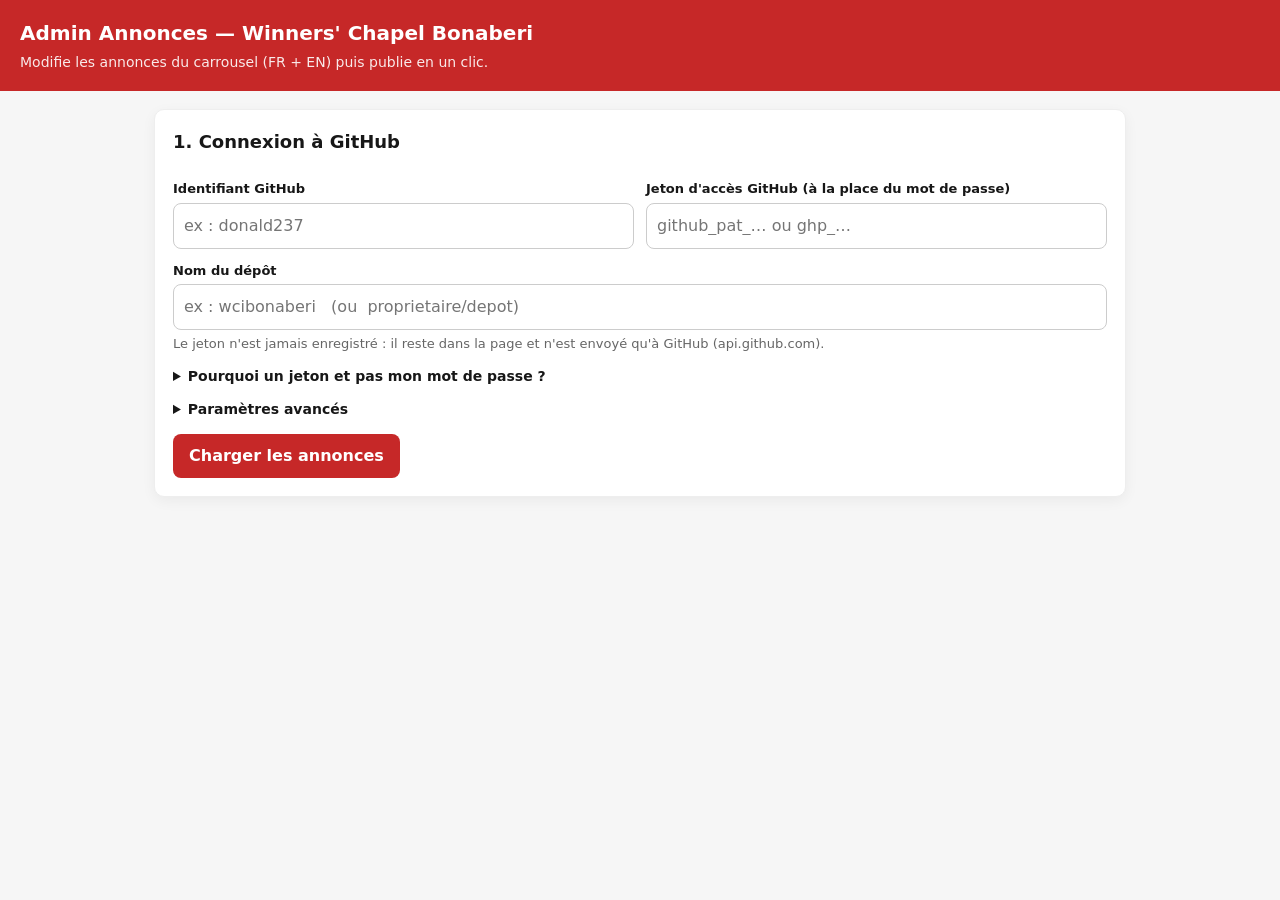
<file: admin-annonces.html>
<!DOCTYPE html>
<html lang="fr">
<head>
<meta charset="UTF-8">
<meta name="viewport" content="width=device-width, initial-scale=1.0">
<meta name="robots" content="noindex, nofollow">
<title>Admin Annonces — WCI Bonaberi</title>
<style>
  :root{
    --rouge:#c62828; --rouge-hover:#a91f1f; --rouge-pale:#fff1f1;
    --noir:#171717; --gris:#666; --gris-clair:#f6f6f6; --vert:#1e8449; --vert-pale:#eefaf1;
  }
  *{box-sizing:border-box}
  body{margin:0;font-family:system-ui,-apple-system,"Segoe UI",Roboto,Arial,sans-serif;background:var(--gris-clair);color:var(--noir);line-height:1.5}
  header{background:var(--rouge);color:#fff;padding:18px 20px}
  header h1{margin:0;font-size:20px}
  header p{margin:4px 0 0;font-size:14px;opacity:.9}
  main{max-width:1000px;margin:0 auto;padding:18px 14px 60px}
  .card{background:#fff;border:1px solid #eee;border-radius:10px;padding:18px;margin-bottom:16px;box-shadow:0 4px 14px rgba(0,0,0,.05)}
  h2{margin:0 0 12px;font-size:18px}
  h3{margin:0;font-size:16px}
  label{display:block;font-size:13px;font-weight:600;margin:12px 0 4px}
  input[type=text],input[type=password],textarea{width:100%;padding:10px;border:1px solid #ccc;border-radius:8px;font:inherit;background:#fff}
  input:focus,textarea:focus{outline:2px solid var(--rouge);border-color:var(--rouge)}
  textarea{resize:vertical}
  .row{display:grid;grid-template-columns:1fr 1fr;gap:12px}
  button{font:inherit;cursor:pointer;border-radius:8px;border:none;padding:10px 16px}
  .primary{background:var(--rouge);color:#fff;font-weight:700}
  .primary:hover{background:var(--rouge-hover)}
  .primary:disabled{opacity:.5;cursor:not-allowed}
  .ghost{background:#fff;border:1px solid #ccc;padding:7px 12px}
  .ghost:hover{border-color:var(--rouge);color:var(--rouge)}
  .ghost:disabled{opacity:.4;cursor:not-allowed}
  .danger{color:var(--rouge);border-color:#e7b4b4}
  details{margin-top:12px;font-size:14px;color:var(--gris)}
  summary{cursor:pointer;color:var(--noir);font-weight:600}
  details p,details ol{margin:8px 0}
  .status{margin-top:12px;padding:10px 12px;border-radius:8px;font-size:14px;display:none;white-space:pre-wrap}
  .status.show{display:block}
  .status.err{background:var(--rouge-pale);color:var(--rouge-hover)}
  .status.ok{background:var(--vert-pale);color:var(--vert)}
  .status.info{background:#eef3fb;color:#27508a}
  .slide-head{display:flex;justify-content:space-between;align-items:center;gap:8px;flex-wrap:wrap}
  .tools{display:flex;gap:6px}
  .check{display:flex;align-items:center;gap:8px;font-weight:500;margin:12px 0}
  .check input{width:18px;height:18px}
  .cols{display:grid;grid-template-columns:1fr 1fr;gap:16px}
  .col{border:1px solid #eee;border-radius:10px;padding:12px;background:#fafafa}
  .col h4{margin:0 0 8px;color:var(--rouge);font-size:14px;letter-spacing:.5px}
  .imgbox{height:170px;border-radius:8px;overflow:hidden;background:#e9e9e9;display:flex;align-items:center;justify-content:center}
  .imgbox img{width:100%;height:100%;object-fit:cover;display:block}
  .imgbox img.empty{display:none}
  .imgname{font-size:12px;color:var(--gris);margin:6px 0;word-break:break-all}
  .filebtn{display:inline-block;background:#fff;border:1px solid #ccc;border-radius:8px;padding:8px 12px;font-size:14px;font-weight:600;cursor:pointer;margin:0}
  .filebtn:hover{border-color:var(--rouge);color:var(--rouge)}
  #log{background:#111;color:#cfe8cf;border-radius:8px;padding:12px;font-size:13px;white-space:pre-wrap;display:none;margin-top:12px;max-height:240px;overflow:auto}
  .hint{font-size:13px;color:var(--gris);margin:4px 0 0}
  @media (max-width:760px){.row,.cols{grid-template-columns:1fr}}
</style>
</head>
<body>

<header>
  <h1>Admin Annonces — Winners' Chapel Bonaberi</h1>
  <p>Modifie les annonces du carrousel (FR + EN) puis publie en un clic.</p>
</header>

<main>

  <!-- 1. CONNEXION -->
  <section class="card" id="connect">
    <h2>1. Connexion à GitHub</h2>
    <div class="row">
      <div>
        <label for="user">Identifiant GitHub</label>
        <input type="text" id="user" autocomplete="username" placeholder="ex : donald237">
      </div>
      <div>
        <label for="token">Jeton d'accès GitHub (à la place du mot de passe)</label>
        <input type="password" id="token" autocomplete="current-password" placeholder="github_pat_… ou ghp_…">
      </div>
    </div>
    <label for="repo">Nom du dépôt</label>
    <input type="text" id="repo" placeholder="ex : wcibonaberi   (ou  proprietaire/depot)">
    <p class="hint">Le jeton n'est jamais enregistré : il reste dans la page et n'est envoyé qu'à GitHub (api.github.com).</p>

    <details>
      <summary>Pourquoi un jeton et pas mon mot de passe ?</summary>
      <p>Depuis 2021, GitHub refuse le mot de passe normal pour envoyer du code (push). Il faut un « jeton d'accès personnel », qui s'utilise exactement comme un mot de passe et que tu peux supprimer à tout moment.</p>
      <ol>
        <li>Connecte-toi à GitHub, puis ouvre <strong>github.com/settings/personal-access-tokens/new</strong>.</li>
        <li>Donne-lui un nom (ex : « admin annonces »), une durée (ex : 90 jours).</li>
        <li><em>Repository access</em> → <em>Only select repositories</em> → choisis le dépôt du site.</li>
        <li><em>Permissions</em> → <em>Repository permissions</em> → <strong>Contents : Read and write</strong>.</li>
        <li>Clique sur <em>Generate token</em>, copie-le et colle-le ci-dessus.</li>
      </ol>
    </details>

    <details>
      <summary>Paramètres avancés</summary>
      <div class="row">
        <div><label for="branch">Branche</label><input type="text" id="branch" value="main"></div>
        <div><label for="imgDir">Dossier des images</label><input type="text" id="imgDir" value="image"></div>
      </div>
      <div class="row">
        <div><label for="frPath">Fichier français</label><input type="text" id="frPath" value="winners_chapel_bonaberi_fr.html"></div>
        <div><label for="enPath">Fichier anglais</label><input type="text" id="enPath" value="winners_chapel_bonaberi_en.html"></div>
      </div>
    </details>

    <div style="margin-top:14px">
      <button type="button" class="primary" id="loadBtn">Charger les annonces</button>
    </div>
    <div class="status" id="connStatus"></div>
  </section>

  <!-- 2. EDITION -->
  <section id="editor" hidden>
    <h2 style="margin:6px 0 12px">2. Modifier les annonces</h2>
    <div id="slides"></div>
    <button type="button" class="ghost" id="addBtn">+ Ajouter une annonce</button>
  </section>

  <!-- 3. PUBLICATION -->
  <section class="card" id="publish" hidden style="margin-top:16px">
    <h2>3. Publier sur GitHub</h2>
    <label for="msg">Message du commit</label>
    <input type="text" id="msg" value="Mise à jour des annonces">
    <p class="hint">Ce bouton fait l'équivalent de <code>git add .</code> + <code>git commit -m "…"</code> + <code>git push</code> : un seul commit contenant les 2 pages et les nouvelles images.</p>
    <div style="margin-top:14px">
      <button type="button" class="primary" id="pushBtn">🚀 Publier sur GitHub</button>
    </div>
    <div class="status" id="pushStatus"></div>
    <pre id="log"></pre>
  </section>

</main>

<script>
(function(){
'use strict';

/* <core> — fonctions pures (testées hors navigateur) */

function htmlToText(h){
  h = String(h || '')
    .replace(/<\/br\s*>/gi, '<br>')
    .replace(/<br\s*\/?>/gi, '\n')
    .replace(/<[^>]+>/g, '');
  var t = document.createElement('textarea');
  t.innerHTML = h;
  return t.value.split('\n').map(function(l){ return l.replace(/\s+/g,' ').trim(); }).filter(Boolean).join('\n');
}
function esc(s){ return String(s).replace(/&/g,'&amp;').replace(/</g,'&lt;').replace(/>/g,'&gt;'); }
function escAttr(s){ return esc(s).replace(/"/g,'&quot;'); }

function locate(html){
  var s = html.indexOf('<div class="carousel-track">');
  var e = html.indexOf('<button class="carousel-btn prev"');
  if (s < 0 || e < 0 || e < s) throw new Error("Carrousel introuvable dans le fichier (structure inattendue).");
  return {s:s, e:e};
}

function parseSlides(html){
  var loc = locate(html);
  var track = html.slice(loc.s, loc.e);
  return track.split('<div class="carousel-slide">').slice(1).map(function(p){
    var img = (p.match(/<img[^>]*?src="([^"]*)"/i) || [])[1] || '';
    var title = htmlToText((p.match(/<h2[^>]*>([\s\S]*?)<\/h2>/i) || [])[1] || '').replace(/\s+/g,' ').trim();
    var pm = p.match(/<p[^>]*>([\s\S]*?)(?:<\/p>|<\/div>)/i);
    return {image: img, title: title, text: htmlToText(pm ? pm[1] : '')};
  });
}

function slideHtml(d){
  var lines = d.text.split('\n').map(function(l){ return l.trim(); }).filter(Boolean).map(esc);
  var p = lines.join('<br/>\n                            ');
  return '                    <div class="carousel-slide">\n' +
         '                        <img src="' + escAttr(d.image) + '" alt="' + escAttr(d.title) + '">\n' +
         '                        <div class="carousel-caption">\n' +
         '                            <h2>' + esc(d.title) + '</h2>\n' +
         '                            <p>' + p + '</p>\n' +
         '                        </div>\n' +
         '                    </div>';
}

// slides : [{title, text, image}]  (déjà choisis pour la langue)
function buildHtml(html, lang, slides){
  var loc = locate(html);
  var body = slides.map(slideHtml).join('\n\n');
  var out = html.slice(0, loc.s) +
            '<div class="carousel-track">\n' + body + '\n                </div>\n\n                ' +
            html.slice(loc.e);
  var label = lang === 'fr' ? function(n){ return "Aller à l'image " + n; } : function(n){ return 'Go to image ' + n; };
  var dots = slides.map(function(_, i){
    return '                    <button class="dot' + (i === 0 ? ' active' : '') + '" type="button" aria-label="' + label(i+1) + '"></button>';
  }).join('\n');
  var dotsBlock = '<div class="carousel-dots">\n' + dots + '\n                </div>';
  return out.replace(/<div class="carousel-dots">[\s\S]*?<\/div>/, function(){ return dotsBlock; });
}

function slug(name){
  var base = String(name || '').replace(/\.[^.]+$/, '')
    .normalize('NFD').replace(/[\u0300-\u036f]/g, '')
    .toLowerCase().replace(/[^a-z0-9]+/g, '-').replace(/^-+|-+$/g, '');
  return base || 'annonce';
}

/* </core> */


/* ---------- Etat & utilitaires ---------- */
var $ = function(id){ return document.getElementById(id); };
var API = 'https://api.github.com';
var state = {token:'', owner:'', repo:'', branch:'main', frPath:'', enPath:'', imgDir:'image', slides:[], dirty:false};
var previewCache = new Map();

function setStatus(el, msg, type){
  el.className = 'status show ' + type;
  el.textContent = msg;
}
function clearStatus(el){ el.className = 'status'; el.textContent = ''; }
function encPath(p){ return p.split('/').map(encodeURIComponent).join('/'); }
function markDirty(){ state.dirty = true; }
window.addEventListener('beforeunload', function(e){
  if (state.dirty) { e.preventDefault(); e.returnValue = ''; }
});

function saveSettings(){
  try {
    localStorage.setItem('wci-admin', JSON.stringify({
      user: $('user').value, repo: $('repo').value, branch: $('branch').value,
      frPath: $('frPath').value, enPath: $('enPath').value, imgDir: $('imgDir').value
    }));
  } catch(e){}
}
function loadSettings(){
  try {
    var s = JSON.parse(localStorage.getItem('wci-admin') || '{}');
    Object.keys(s).forEach(function(k){ if ($(k) && s[k]) $(k).value = s[k]; });
  } catch(e){}
}

function explain(err){
  var s = err && err.status;
  if (s === 401) return "Jeton invalide ou expiré. Vérifie que tu as collé le jeton (et non ton mot de passe GitHub).";
  if (s === 403) return "Accès refusé : le jeton doit avoir la permission « Contents : Read and write » sur ce dépôt (ou limite de requêtes atteinte).\n(" + err.message + ")";
  if (s === 404) return "Introuvable : vérifie le nom du dépôt, la branche, le nom des fichiers, et que le jeton a bien accès à ce dépôt.";
  if (s === 409 || s === 422) return "Conflit : le dépôt a changé entre-temps. Recharge les annonces puis réessaie.\n(" + err.message + ")";
  if (err instanceof TypeError) return "Impossible de joindre GitHub. Vérifie ta connexion internet.";
  return (err && err.message) || String(err);
}

/* ---------- API GitHub ---------- */
async function gh(path, opts){
  opts = opts || {};
  var headers = {
    'Authorization': 'Bearer ' + state.token,
    'Accept': 'application/vnd.github+json',
    'X-GitHub-Api-Version': '2022-11-28'
  };
  if (opts.body) headers['Content-Type'] = 'application/json';
  var res = await fetch(API + path, {method: opts.method || 'GET', headers: headers, body: opts.body});
  if (!res.ok) {
    var msg = '';
    try { msg = (await res.json()).message; } catch(e){}
    var err = new Error(msg || res.statusText);
    err.status = res.status;
    throw err;
  }
  return res.status === 204 ? null : res.json();
}
async function ghRaw(path, ref){
  var url = API + '/repos/' + state.owner + '/' + state.repo + '/contents/' + encPath(path) + '?ref=' + encodeURIComponent(ref);
  var res = await fetch(url, {headers: {
    'Authorization': 'Bearer ' + state.token,
    'Accept': 'application/vnd.github.raw+json',
    'X-GitHub-Api-Version': '2022-11-28'
  }});
  if (!res.ok) {
    var err = new Error('Fichier non lu : ' + path);
    err.status = res.status;
    throw err;
  }
  return res;
}
function repoPath(){ return '/repos/' + state.owner + '/' + state.repo; }

/* ---------- Connexion / chargement ---------- */
$('loadBtn').addEventListener('click', async function(){
  var user = $('user').value.trim(), token = $('token').value.trim(), repoIn = $('repo').value.trim();
  if (!user || !token || !repoIn) { setStatus($('connStatus'), "Remplis l'identifiant, le jeton et le nom du dépôt.", 'err'); return; }

  var parts = repoIn.replace(/^https?:\/\/github\.com\//, '').replace(/\.git$/, '').split('/').filter(Boolean);
  state.token  = token;
  state.owner  = parts.length > 1 ? parts[0] : user;
  state.repo   = parts.length > 1 ? parts[1] : parts[0];
  state.branch = $('branch').value.trim() || 'main';
  state.frPath = $('frPath').value.trim();
  state.enPath = $('enPath').value.trim();
  state.imgDir = ($('imgDir').value.trim() || 'image').replace(/^\/+|\/+$/g, '');

  $('loadBtn').disabled = true;
  setStatus($('connStatus'), 'Connexion en cours…', 'info');
  try {
    var me = await gh('/user');
    var fr = await (await ghRaw(state.frPath, state.branch)).text();
    var en = await (await ghRaw(state.enPath, state.branch)).text();
    var frS = parseSlides(fr), enS = parseSlides(en);
    var n = Math.max(frS.length, enS.length);
    var empty = {image:'', title:'', text:''};
    state.slides = [];
    for (var i = 0; i < n; i++) {
      var f = frS[i] || empty, e = enS[i] || empty;
      var same = f.image === e.image;
      var frImg = {path: f.image, blob: null, url: ''};
      var enImg = same ? frImg : {path: e.image, blob: null, url: ''};
      state.slides.push({same: same,
        fr: {title: f.title, text: f.text, image: frImg},
        en: {title: e.title, text: e.text, image: enImg}});
    }
    saveSettings();
    state.dirty = false;
    render();
    $('editor').hidden = false;
    $('publish').hidden = false;
    var warn = (me.login.toLowerCase() !== user.toLowerCase())
      ? "\nAttention : ce jeton appartient au compte « " + me.login + " », pas à « " + user + " »." : '';
    setStatus($('connStatus'), 'Connecté en tant que ' + me.login + ' — ' + n + ' annonce(s) chargée(s).' + warn, 'ok');
  } catch(err){
    setStatus($('connStatus'), explain(err), 'err');
  } finally {
    $('loadBtn').disabled = false;
  }
});

/* ---------- Aperçu des images ---------- */
async function previewUrl(img){
  if (img.url) return img.url;
  if (!img.path) return '';
  if (/^(https?:|data:)/i.test(img.path)) { img.url = img.path; return img.url; }
  if (previewCache.has(img.path)) { img.url = previewCache.get(img.path); return img.url; }
  try {
    var res = await ghRaw(img.path, state.branch);
    img.url = URL.createObjectURL(await res.blob());
    previewCache.set(img.path, img.url);
  } catch(e){ img.url = ''; }
  return img.url;
}
async function showImage(col, img){
  var el = col.querySelector('img'), nm = col.querySelector('.imgname');
  var tag = String(Math.random());
  el.dataset.tag = tag;
  nm.textContent = img.path ? ((img.blob ? 'Nouvelle image : ' : '') + img.path) : "Aucune image";
  el.classList.add('empty');
  el.removeAttribute('src');
  var u = await previewUrl(img);
  if (el.dataset.tag !== tag) return;
  if (u) { el.src = u; el.classList.remove('empty'); }
  else if (img.path) nm.textContent += ' (aperçu indisponible)';
}

/* ---------- Compression & nom des images ---------- */
async function prepareImage(file){
  if (file.type === 'image/gif') return {blob: file, ext: 'gif'};
  var bmp;
  try { bmp = await createImageBitmap(file, {imageOrientation: 'from-image'}); }
  catch(e){ bmp = await createImageBitmap(file); }
  var max = 1600, ratio = Math.min(1, max / Math.max(bmp.width, bmp.height));
  var c = document.createElement('canvas');
  c.width = Math.round(bmp.width * ratio);
  c.height = Math.round(bmp.height * ratio);
  var ctx = c.getContext('2d');
  ctx.fillStyle = '#fff';
  ctx.fillRect(0, 0, c.width, c.height);
  ctx.drawImage(bmp, 0, 0, c.width, c.height);
  var blob = await new Promise(function(r){ c.toBlob(r, 'image/jpeg', 0.85); });
  return {blob: blob, ext: 'jpg'};
}

/* ---------- Affichage des cartes ---------- */
function colTpl(lang){
  return '<div class="col" data-lang="' + lang + '">' +
    '<h4>' + (lang === 'fr' ? 'FRANÇAIS' : 'ENGLISH') + '</h4>' +
    '<div class="imgbox"><img alt="" class="empty"></div>' +
    '<div class="imgname"></div>' +
    '<label class="filebtn">Changer l\'image<input type="file" accept="image/*" hidden data-a="file"></label>' +
    '<label>Titre</label><input type="text" data-f="title">' +
    '<label>Texte <span style="font-weight:400;color:#888">(un retour à la ligne = une nouvelle ligne)</span></label>' +
    '<textarea rows="4" data-f="text"></textarea>' +
  '</div>';
}

function render(){
  var box = $('slides');
  box.innerHTML = '';
  state.slides.forEach(function(sl, i){
    var el = document.createElement('article');
    el.className = 'card slide';
    el.innerHTML =
      '<div class="slide-head"><h3>Annonce ' + (i+1) + '</h3><div class="tools">' +
        '<button type="button" class="ghost" data-a="up"' + (i === 0 ? ' disabled' : '') + ' title="Monter">↑</button>' +
        '<button type="button" class="ghost" data-a="down"' + (i === state.slides.length - 1 ? ' disabled' : '') + ' title="Descendre">↓</button>' +
        '<button type="button" class="ghost danger" data-a="del">Supprimer</button>' +
      '</div></div>' +
      '<label class="check"><input type="checkbox" data-a="same"> Utiliser la même image en français et en anglais</label>' +
      '<div class="cols">' + colTpl('fr') + colTpl('en') + '</div>';

    el.querySelector('[data-a=same]').checked = sl.same;
    ['fr','en'].forEach(function(l){
      var col = el.querySelector('.col[data-lang=' + l + ']');
      col.querySelector('[data-f=title]').value = sl[l].title;
      col.querySelector('[data-f=text]').value = sl[l].text;
      showImage(col, sl[l].image);
    });

    el.addEventListener('input', function(e){
      var col = e.target.closest('.col'), f = e.target.dataset.f;
      if (col && f) { sl[col.dataset.lang][f] = e.target.value; markDirty(); }
    });

    el.addEventListener('change', async function(e){
      var a = e.target.dataset.a;
      if (a === 'same') {
        sl.same = e.target.checked;
        sl.en.image = sl.same ? sl.fr.image : Object.assign({}, sl.fr.image);
        showImage(el.querySelector('.col[data-lang=en]'), sl.en.image);
        markDirty();
      } else if (a === 'file' && e.target.files[0]) {
        var file = e.target.files[0], col = e.target.closest('.col'), lang = col.dataset.lang;
        e.target.value = '';
        try {
          var prep = await prepareImage(file);
          var name = slug(file.name) + '-' + Date.now().toString(36) + '.' + prep.ext;
          var img = {path: state.imgDir + '/' + name, blob: prep.blob, url: URL.createObjectURL(prep.blob)};
          if (sl.same) { sl.fr.image = img; sl.en.image = img; }
          else { sl[lang].image = img; }
          ['fr','en'].forEach(function(l){ showImage(el.querySelector('.col[data-lang=' + l + ']'), sl[l].image); });
          markDirty();
        } catch(err){
          alert("Cette image n'a pas pu être lue. Essaie un fichier JPG ou PNG.");
        }
      }
    });

    el.addEventListener('click', function(e){
      var b = e.target.closest('button[data-a]');
      if (!b) return;
      var a = b.dataset.a, idx = state.slides.indexOf(sl);
      if (a === 'up' && idx > 0) { state.slides.splice(idx-1, 0, state.slides.splice(idx, 1)[0]); markDirty(); render(); }
      if (a === 'down' && idx < state.slides.length - 1) { state.slides.splice(idx+1, 0, state.slides.splice(idx, 1)[0]); markDirty(); render(); }
      if (a === 'del' && confirm("Supprimer l'annonce " + (idx+1) + " ?")) { state.slides.splice(idx, 1); markDirty(); render(); }
    });

    box.appendChild(el);
  });
}

$('addBtn').addEventListener('click', function(){
  var img = {path: '', blob: null, url: ''};
  state.slides.push({same: true,
    fr: {title: '', text: '', image: img},
    en: {title: '', text: '', image: img}});
  markDirty();
  render();
  var last = $('slides').lastElementChild;
  if (last) last.scrollIntoView({behavior: 'smooth', block: 'start'});
});

/* ---------- Publication (add + commit + push) ---------- */
function log(line){
  var pre = $('log');
  pre.style.display = 'block';
  pre.textContent += line + '\n';
  pre.scrollTop = pre.scrollHeight;
}
function blobToBase64(blob){
  return new Promise(function(resolve, reject){
    var r = new FileReader();
    r.onload = function(){ resolve(String(r.result).split(',')[1]); };
    r.onerror = reject;
    r.readAsDataURL(blob);
  });
}

function validate(){
  if (!state.slides.length) return "Il n'y a aucune annonce à publier.";
  for (var i = 0; i < state.slides.length; i++) {
    var sl = state.slides[i], n = i + 1;
    if (!sl.fr.image.path) return "Annonce " + n + " (FR) : choisis une image.";
    if (!sl.en.image.path) return "Annonce " + n + " (EN) : choisis une image.";
    if (!sl.fr.title.trim()) return "Annonce " + n + " : le titre français est vide.";
    if (!sl.en.title.trim()) return "Annonce " + n + " : le titre anglais est vide.";
  }
  return '';
}

$('pushBtn').addEventListener('click', async function(){
  clearStatus($('pushStatus'));
  $('log').textContent = '';
  var problem = validate();
  if (problem) { setStatus($('pushStatus'), problem, 'err'); return; }
  var message = $('msg').value.trim() || 'Mise à jour des annonces';

  $('pushBtn').disabled = true;
  try {
    log('1/5 Lecture de la dernière version du dépôt…');
    var ref = await gh(repoPath() + '/git/ref/heads/' + encodeURIComponent(state.branch));
    var parent = ref.object.sha;
    var parentCommit = await gh(repoPath() + '/git/commits/' + parent);
    var baseTree = parentCommit.tree.sha;

    // On repart de la version actuelle des pages pour ne rien écraser d'autre
    var frNow = await (await ghRaw(state.frPath, parent)).text();
    var enNow = await (await ghRaw(state.enPath, parent)).text();
    var frNew = buildHtml(frNow, 'fr', state.slides.map(function(s){ return {title: s.fr.title.trim(), text: s.fr.text, image: s.fr.image.path}; }));
    var enNew = buildHtml(enNow, 'en', state.slides.map(function(s){ return {title: s.en.title.trim(), text: s.en.text, image: s.en.image.path}; }));

    var newImgs = new Map();
    state.slides.forEach(function(s){
      [s.fr.image, s.en.image].forEach(function(im){ if (im.blob) newImgs.set(im.path, im); });
    });

    if (frNew === frNow && enNew === enNow && newImgs.size === 0) {
      log('Aucun changement à publier.');
      setStatus($('pushStatus'), 'Aucun changement : les annonces sont déjà à jour sur GitHub.', 'info');
      return;
    }

    var entries = [];
    log('2/5 Envoi des images (' + newImgs.size + ')…');
    for (var pair of newImgs) {
      var content = await blobToBase64(pair[1].blob);
      var b = await gh(repoPath() + '/git/blobs', {method: 'POST', body: JSON.stringify({content: content, encoding: 'base64'})});
      entries.push({path: pair[0], mode: '100644', type: 'blob', sha: b.sha});
      log('   + ' + pair[0]);
    }

    log('3/5 Envoi des pages HTML…');
    var pages = [[state.frPath, frNew, frNow], [state.enPath, enNew, enNow]];
    for (var k = 0; k < pages.length; k++) {
      if (pages[k][1] === pages[k][2]) continue;
      var hb = await gh(repoPath() + '/git/blobs', {method: 'POST', body: JSON.stringify({content: pages[k][1], encoding: 'utf-8'})});
      entries.push({path: pages[k][0], mode: '100644', type: 'blob', sha: hb.sha});
      log('   ~ ' + pages[k][0]);
    }

    log('4/5 Création du commit « ' + message + ' »…');
    var tree = await gh(repoPath() + '/git/trees', {method: 'POST', body: JSON.stringify({base_tree: baseTree, tree: entries})});
    var commit = await gh(repoPath() + '/git/commits', {method: 'POST', body: JSON.stringify({message: message, tree: tree.sha, parents: [parent]})});

    log('5/5 Push vers ' + state.branch + '…');
    await gh(repoPath() + '/git/refs/heads/' + encodeURIComponent(state.branch), {method: 'PATCH', body: JSON.stringify({sha: commit.sha})});

    state.slides.forEach(function(s){ [s.fr.image, s.en.image].forEach(function(im){ im.blob = null; }); });
    state.dirty = false;
    render();
    log('✔ Terminé (' + commit.sha.slice(0, 7) + ').');
    setStatus($('pushStatus'), "Publié avec succès ✔\nLe site sera à jour dans 1 à 2 minutes (GitHub Pages). Si tu vois encore l'ancienne version, fais Ctrl + F5 (ou vide le cache du navigateur).", 'ok');
  } catch(err){
    log('✘ ' + (err.message || err));
    setStatus($('pushStatus'), explain(err), 'err');
  } finally {
    $('pushBtn').disabled = false;
  }
});

loadSettings();

})();
</script>
</body>
</html>
</file>
